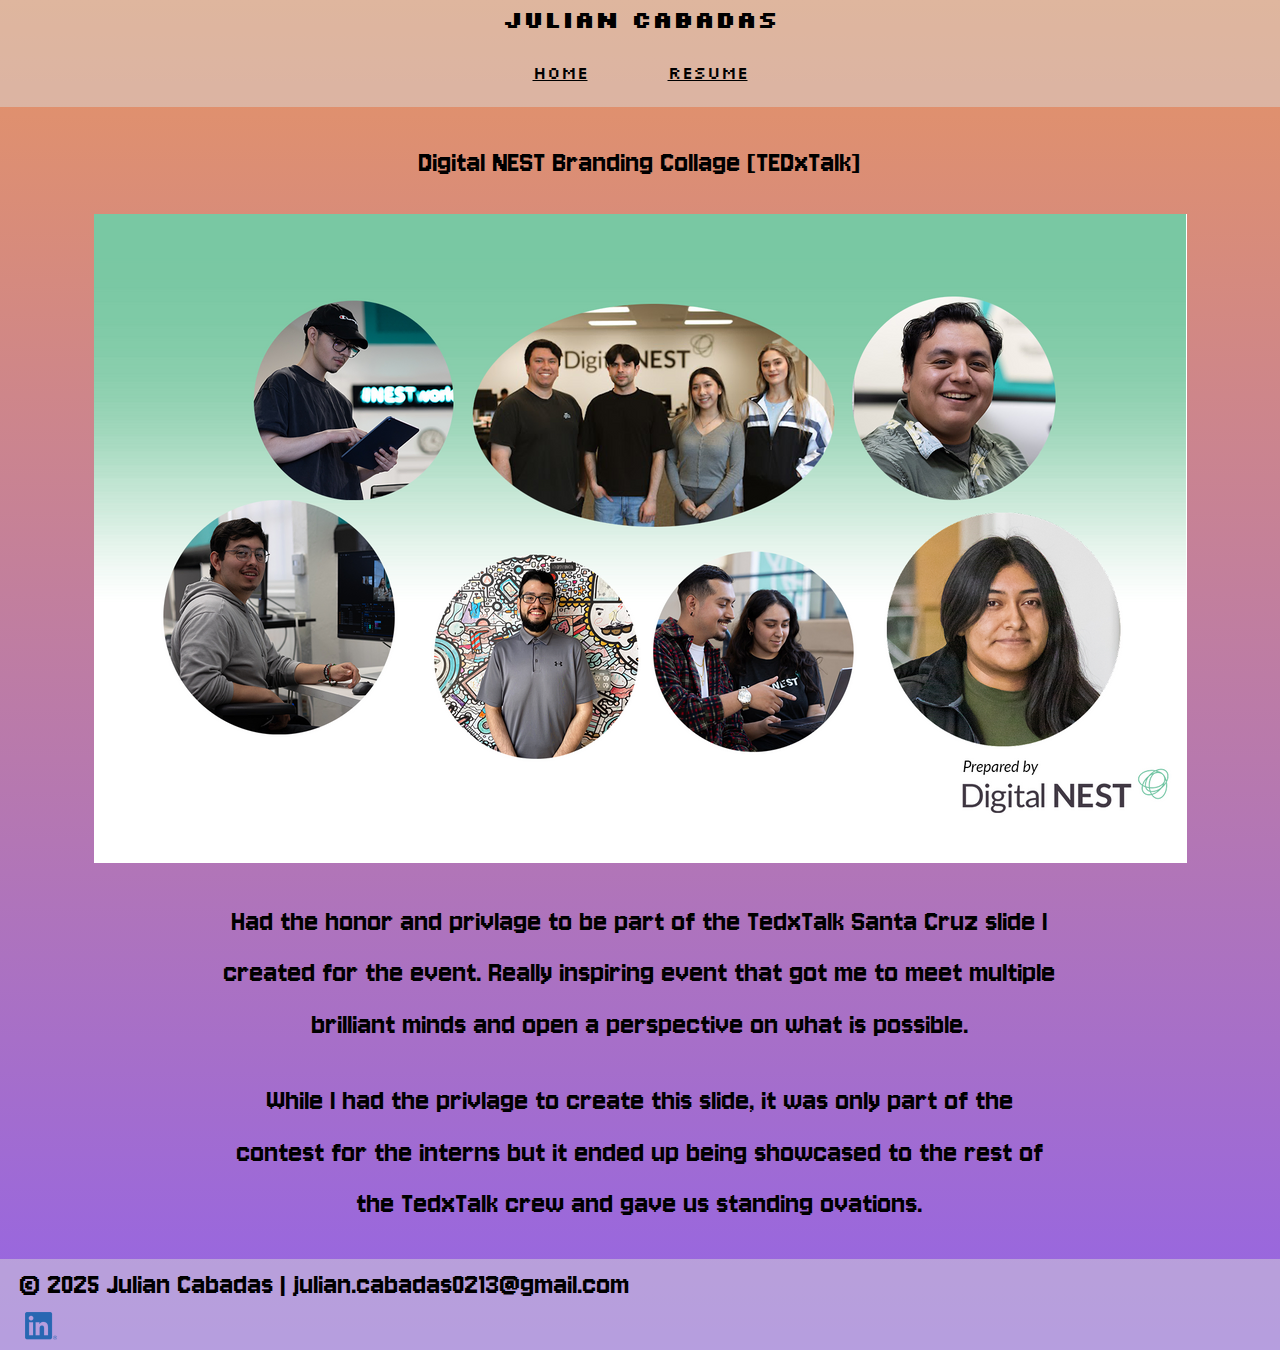
<file: slide.html>
<!DOCTYPE html>
<html lang="en">
<head>
    <meta charset="UTF-8">
    <meta name="viewport" content="width=device-width, initial-scale=1.0">
    <title>Julian's Portfolio</title>
    <meta name="description" content="Description of 100-150 characters">
    <meta name="keywords" content="Julian, artist, portfolio, digital media, website design">
    <link rel="preconnect" href="https://fonts.googleapis.com">
    <link rel="preconnect" href="https://fonts.gstatic.com" crossorigin>
    <link href="https://fonts.googleapis.com/css2?family=Silkscreen:wght@400;700&display=swap" rel="stylesheet">
    <link rel="preconnect" href="https://fonts.googleapis.com">
    <link rel="preconnect" href="https://fonts.gstatic.com" crossorigin>
    <link href="https://fonts.googleapis.com/css2?family=Jersey+10&display=swap" rel="stylesheet">
    <link rel="stylesheet" href="css/style.css">
</head>
<body>

    <nav class="topbar">
        <div class="name">
            <a href="#">Julian Cabadas</a>
        </div>
        <ul class="nav-links">
            <li><a href="index.html" id="home-page">Home</a></li>
            <li><a href="images/Julian_Resume.pdf" id="resume-page">Resume</a></li>
        </ul>
    </nav>

  <div class="content-wrapper">
    <main>
              <section>
                <strong><p>Digital NEST Branding Collage [TEDxTalk]</strong></p>
              </section>
              <br>
              <section class="project-wrapper">
                <a href="index.html">
                <img src="images/dn_branding_project-1000px.png" alt="Digital NEST Branding Collage [TEDxTalk]" id="hoveringImage1">
                </a>
              </section>
              <br>
              <section class="resume-section">
                <strong><p>Had the honor and privlage to be part of the TedxTalk Santa Cruz slide I created for the event. Really inspiring event that got me to meet multiple brilliant minds and open a perspective on what is possible.</p></strong>
                <br>
                <strong><p>While I had the privlage to create this slide, it was only part of the contest for the interns but it ended up being showcased to the rest of the TedxTalk crew and gave us standing ovations.
                </p></strong>
              </section>
    </main>
  </div>

  <audio id="futureSound" src="hover-sound/ui_hover.mp3" preload="auto"></audio>
</body>

<footer>
    <p>© 2025 Julian Cabadas | julian.cabadas0213@gmail.com</a></p>
    <ul class="socials">
      <li>
        <a href="https://www.linkedin.com/in/julian-cabadas-73935916a/" target="_blank"><img src="images/icon-logo-linkedin.png" id="linkedin-profile" alt="LinkedIn"></a>
      </li>
    </ul>
  </footer>
<script src="js/main.js"></script>
</html>
</file>
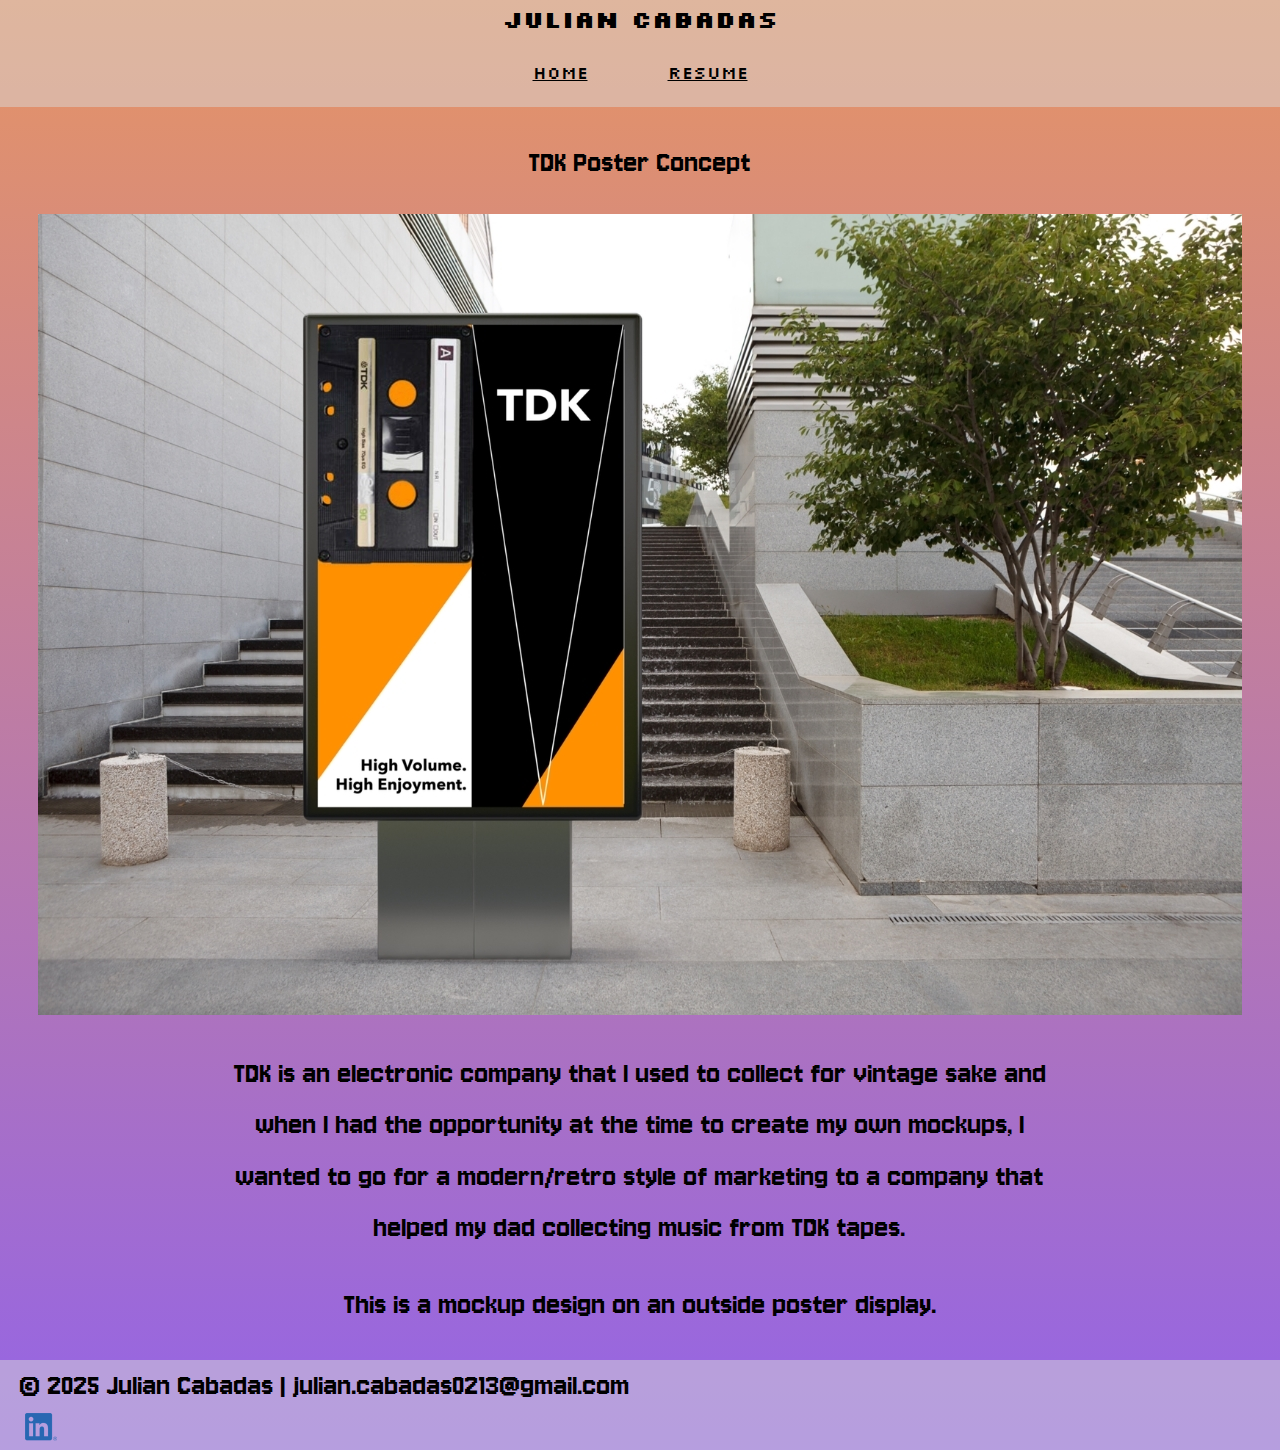
<file: tdk.html>
<!DOCTYPE html>
<html lang="en">
<head>
    <meta charset="UTF-8">
    <meta name="viewport" content="width=device-width, initial-scale=1.0">
    <title>Julian's Portfolio</title>
    <meta name="description" content="Description of 100-150 characters">
    <meta name="keywords" content="Julian, artist, portfolio, digital media, website design">
    <link rel="preconnect" href="https://fonts.googleapis.com">
    <link rel="preconnect" href="https://fonts.gstatic.com" crossorigin>
    <link href="https://fonts.googleapis.com/css2?family=Silkscreen:wght@400;700&display=swap" rel="stylesheet">
    <link rel="preconnect" href="https://fonts.googleapis.com">
    <link rel="preconnect" href="https://fonts.gstatic.com" crossorigin>
    <link href="https://fonts.googleapis.com/css2?family=Jersey+10&display=swap" rel="stylesheet">
    <link rel="stylesheet" href="css/style.css">
</head>
<body>

    <nav class="topbar">
        <div class="name">
            <a href="#">Julian Cabadas</a>
        </div>
        <ul class="nav-links">
            <li><a href="index.html" id="home-page">Home</a></li>
            <li><a href="images/Julian_Resume.pdf" id="resume-page">Resume</a></li>
        </ul>
    </nav>

  <div class="content-wrapper">
    <main>
              <section>
                <strong><p>TDK Poster Concept</strong></p>
              </section>
              <br>
              <section class="project-wrapper">
                <a href="index.html">
                  <img src="images/poster-ad-tdk.jpg" alt="Digital NEST Branding Collage [TEDxTalk]" id="hoveringImage2">
                </a>
              </section>
              <br>
              <section class="resume-section">
                <strong><p>TDK is an electronic company that I used to collect for vintage sake and when I had the opportunity at the time to create my own mockups, I wanted to go for a modern/retro style of marketing to a company that helped my dad collecting music from TDK tapes.</p></strong>
                <br>
                <strong><p>This is a mockup design on an outside poster display.
                </p></strong>
              </section>
    </main>
  </div>

  <audio id="futureSound" src="hover-sound/ui_hover.mp3" preload="auto"></audio>
</body>

<footer>
    <p>© 2025 Julian Cabadas | julian.cabadas0213@gmail.com</a></p>
    <ul class="socials">
      <li>
        <a href="https://www.linkedin.com/in/julian-cabadas-73935916a/" target="_blank"><img src="images/icon-logo-linkedin.png" id ="linkedin-profile" alt="LinkedIn"></a>
      </li>
    </ul>
  </footer>
<script src="js/main.js"></script>
</html>
</file>
<file: css/style.css>
/*
CSS RESETS:
 Border box reset:
https://www.paulirish.com/2012/box-sizing-border-box-ftw/
 62.5% Fix: https: //www.aleksandrhovhannisyan.com/blog/62-5-percent-font-size-trick/
*/

/* body stuff */

html {
    box-sizing: border-box;
    font-size: 62.5%;
 }
 
 
 *,
 *:before,
 *:after {
    box-sizing: inherit;
    margin: 0;
    padding: 0;
 }
 
 
 body {
    font-size: 1.6rem;
    line-height: 1.6;
    background: linear-gradient(#e69464, #9464e6);
 }

 h2, h3 {
   font-family: "Silkscreen", sans-serif;
   font-weight: 700;
   font-style: normal;
 }

 p {
  font-family: "Jersey 10", sans-serif;
  font-weight: 300;
  font-size: xx-large;
  font-style: normal;
 }

 img {
   opacity: 1;
   transition: opacity 0.5s ease;
   object-fit: cover;
 }

 img:hover {
   opacity: 0.5;
 }

 /* main content */

 .content-wrapper {
   flex: 1 0 auto;
   margin: auto;
   justify-content: center;
   text-align: center;
   padding: 30px;
   max-width: 900px;
   flex-direction: column;
}

 .project-wrapper {
   margin: auto;
   height: auto;
   display: flex;
   justify-content: center;
   object-fit: cover;
 }

 .intro-wrapper {
  margin: auto;
  max-width: 100px;
  height: auto;
  display: flex;
  object-fit: cover;
 }
 
 .topbar {
   display: flex;
   justify-content: space-between;
   align-items: center;
   flex-direction: column;
   padding: 0 50px;
   background-color: rgb(216, 216, 216, 0.5);
   color: #000000;
 }

 .name a {
   color: #000000;
   text-decoration: none;
   font-size: 24px;
   font-family: "Silkscreen", sans-serif;
   font-weight: 700;
   font-style: normal;
 }

 /* nav stuff */

 .nav-links {
   display: flex;
   flex-wrap: wrap-reverse;
   list-style: none;
 }
 
 .nav-links li {
   margin: 20px 30px;
   justify-content: center;
 }
 
 .nav-links a {
   color: #000000;
   font-size: 18px;
   transition: color 0.3s, text-decoration 0.3s, background-color 0.3s;
   padding: 5px 10px;
   font-family: "Silkscreen", sans-serif;
   font-weight: 400;
   font-style: normal;
 }
 
 .nav-links a:hover,
 .nav-links a.active {
   color: #e0e0e0;
   background-color: #8d388d;
   border-radius: 4px;
 }

 /* footer stuff */

 footer {
   background: rgb(216, 216, 216, 0.5);
   color: rgb(0, 0, 0)
}

.socials {
   list-style-type: none;
   padding: 0;
}

.socials li {
   display: inline-block;
   margin-left: 5px;
}

.socials img {
   width: 32px;
}

.socials img:hover {
   opacity: 0.5;
}

/* media screen */

@media screen and (min-width: 431px) {
   footer {
       display: flexbox;
       justify-content: space-between;
       padding: 0 20px;
   }
}

@media screen and (max-width: 430px) {
   footer {
       text-align: center;
       padding: 10px;
  }

   .project-wrapper {
    display: flex;
    flex-direction: column;
    justify-content: center;
    justify-content: space-between;
    padding: 0 20px;
  }

  .topbar {
    justify-content: space-between;
    flex-direction: row;
  }

  #hoveringImage1, #hoveringImage2, #hoveringImage3, #hoveringImage4, #hoveringImage5 {
    height: 200px;
    width: 300px;
  }
}
</file>
